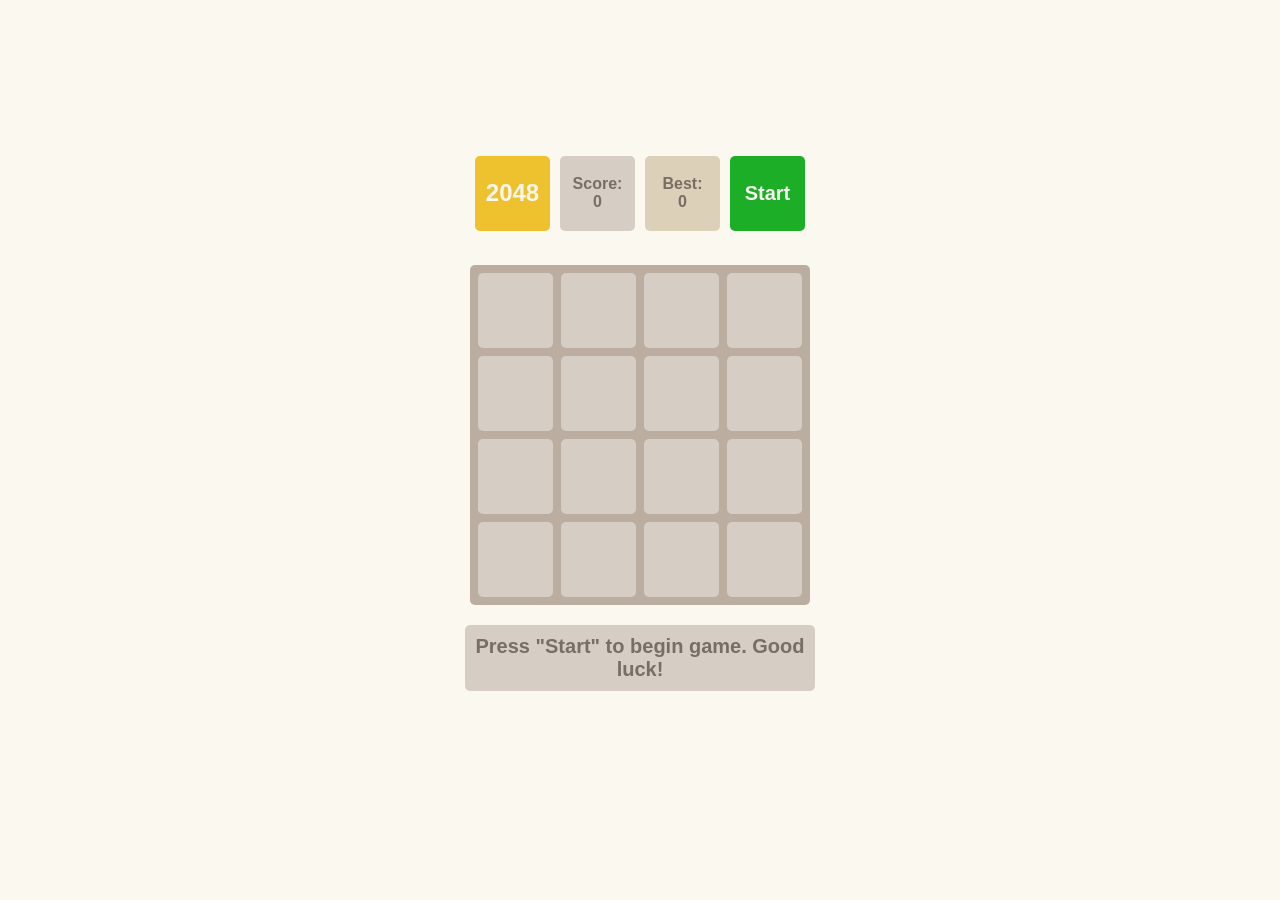
<file: index.html>
<!DOCTYPE html><html lang=en><meta charset=UTF-8><meta name=viewport content="width=device-width, initial-scale=1.0"><title>2048</title><link rel=icon href=2048_logo.cf73f4f4.png type=image/png><link rel=stylesheet href=js_2048_game.9303fe59.css><body>
    <div class=container>
      <div class=game-header>
        <h1>2048</h1>
        <p class="info info-current">
          Score:
          <span class=game-score>0</span>
        </p>
        <p class="info info-best">
          Best:
          <span class=best-score>0</span>
        </p>
        <button class="button start">Start</button>
      </div>

      <div class=game-field>
        <div class=field-row>
          <div class=field-cell></div>
          <div class=field-cell></div>
          <div class=field-cell></div>
          <div class=field-cell></div>
        </div>

        <div class=field-row>
          <div class=field-cell></div>
          <div class=field-cell></div>
          <div class=field-cell></div>
          <div class=field-cell></div>
        </div>

        <div class=field-row>
          <div class=field-cell></div>
          <div class=field-cell></div>
          <div class=field-cell></div>
          <div class=field-cell></div>
        </div>

        <div class=field-row>
          <div class=field-cell></div>
          <div class=field-cell></div>
          <div class=field-cell></div>
          <div class=field-cell></div>
        </div>
      </div>

      <div class=message-container>
        <p class="hidden message message-lose">You lose! Restart the game?</p>
        <p class="hidden message message-win">Winner! Congrats! You did it!</p>
        <p class="message message-start">
          Press "Start" to begin game. Good luck!
        </p>
      </div>
    </div>
    <script src=js_2048_game.b5407682.js nomodule defer></script><script type=module src=js_2048_game.5f6cc370.js></script>
</file>
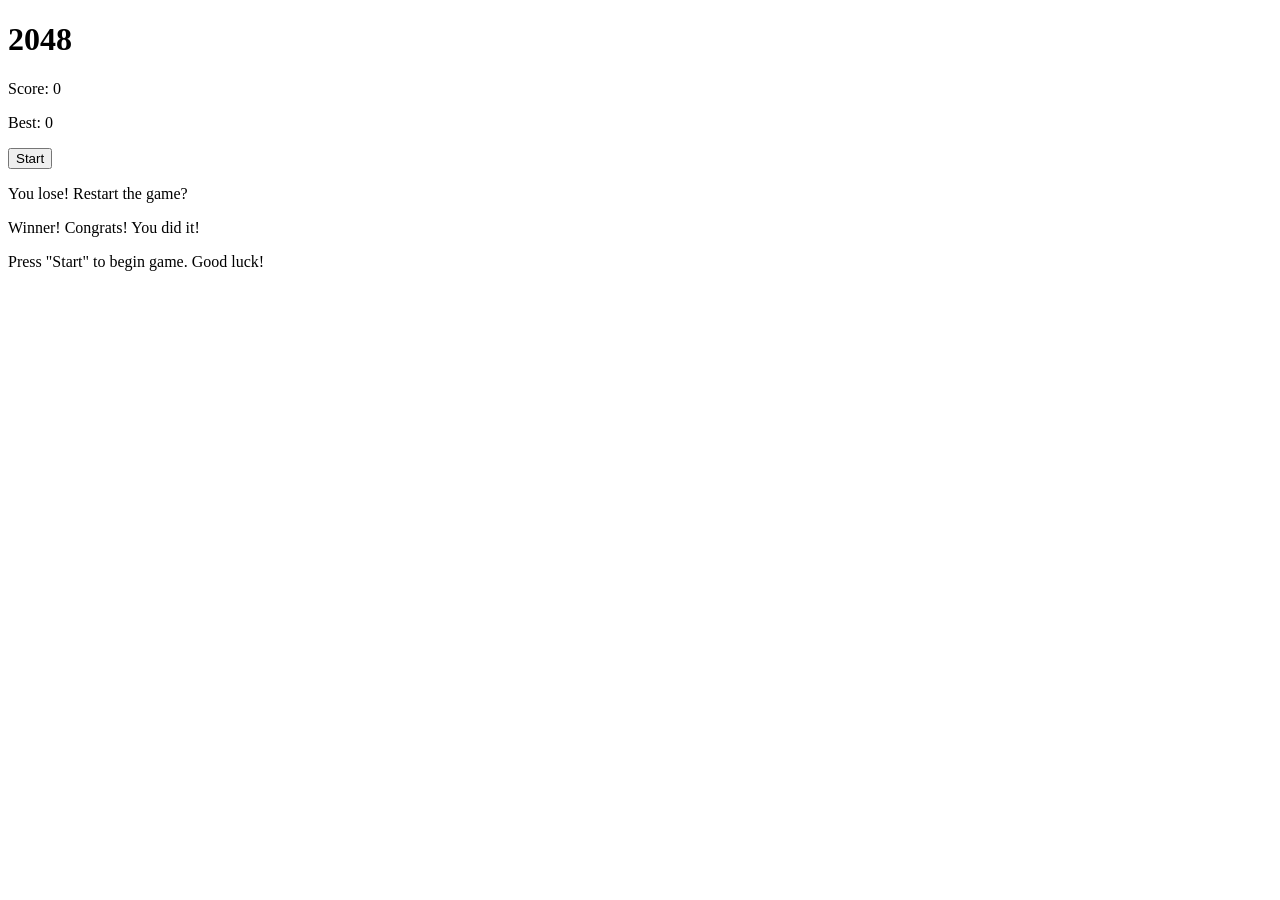
<file: src/index.html>
<!doctype html>
<html lang="en">
  <head>
    <meta charset="UTF-8" />
    <meta
      name="viewport"
      content="width=device-width, initial-scale=1.0"
    />
    <title>2048</title>
    <link
      rel="icon"
      href="../src/images/2048_logo.png"
      type="image/png"
    />
    <link
      rel="stylesheet"
      href="./styles/main.scss"
    />
  </head>
  <body>
    <div class="container">
      <div class="game-header">
        <h1>2048</h1>
        <p class="info info-current">
          Score:
          <span class="game-score">0</span>
        </p>
        <p class="info info-best">
          Best:
          <span class="best-score">0</span>
        </p>
        <button class="button start">Start</button>
      </div>

      <div class="game-field">
        <div class="field-row">
          <div class="field-cell"></div>
          <div class="field-cell"></div>
          <div class="field-cell"></div>
          <div class="field-cell"></div>
        </div>

        <div class="field-row">
          <div class="field-cell"></div>
          <div class="field-cell"></div>
          <div class="field-cell"></div>
          <div class="field-cell"></div>
        </div>

        <div class="field-row">
          <div class="field-cell"></div>
          <div class="field-cell"></div>
          <div class="field-cell"></div>
          <div class="field-cell"></div>
        </div>

        <div class="field-row">
          <div class="field-cell"></div>
          <div class="field-cell"></div>
          <div class="field-cell"></div>
          <div class="field-cell"></div>
        </div>
      </div>

      <div class="message-container">
        <p class="message message-lose hidden">You lose! Restart the game?</p>
        <p class="message message-win hidden">Winner! Congrats! You did it!</p>
        <p class="message message-start">
          Press "Start" to begin game. Good luck!
        </p>
      </div>
    </div>
    <script
      type="module"
      src="scripts/main.js"
    ></script>
  </body>
</html>
</file>
